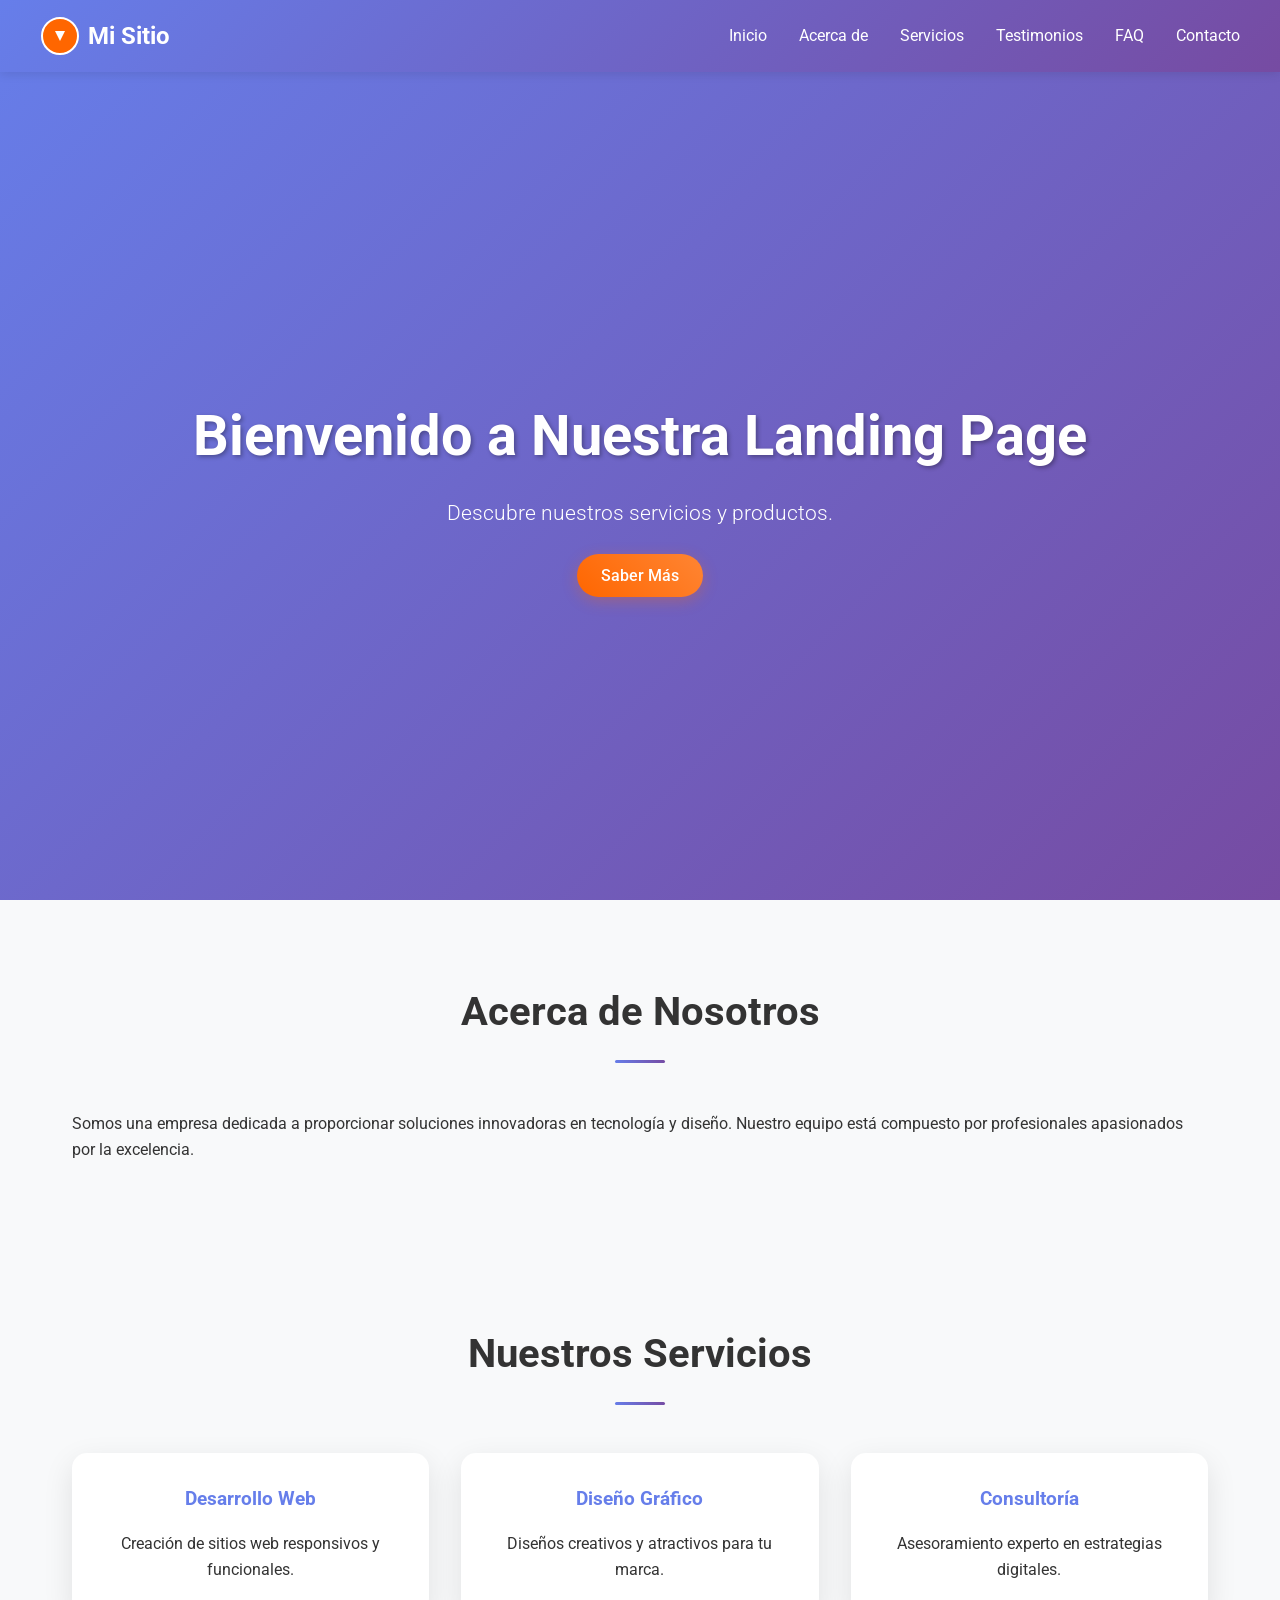
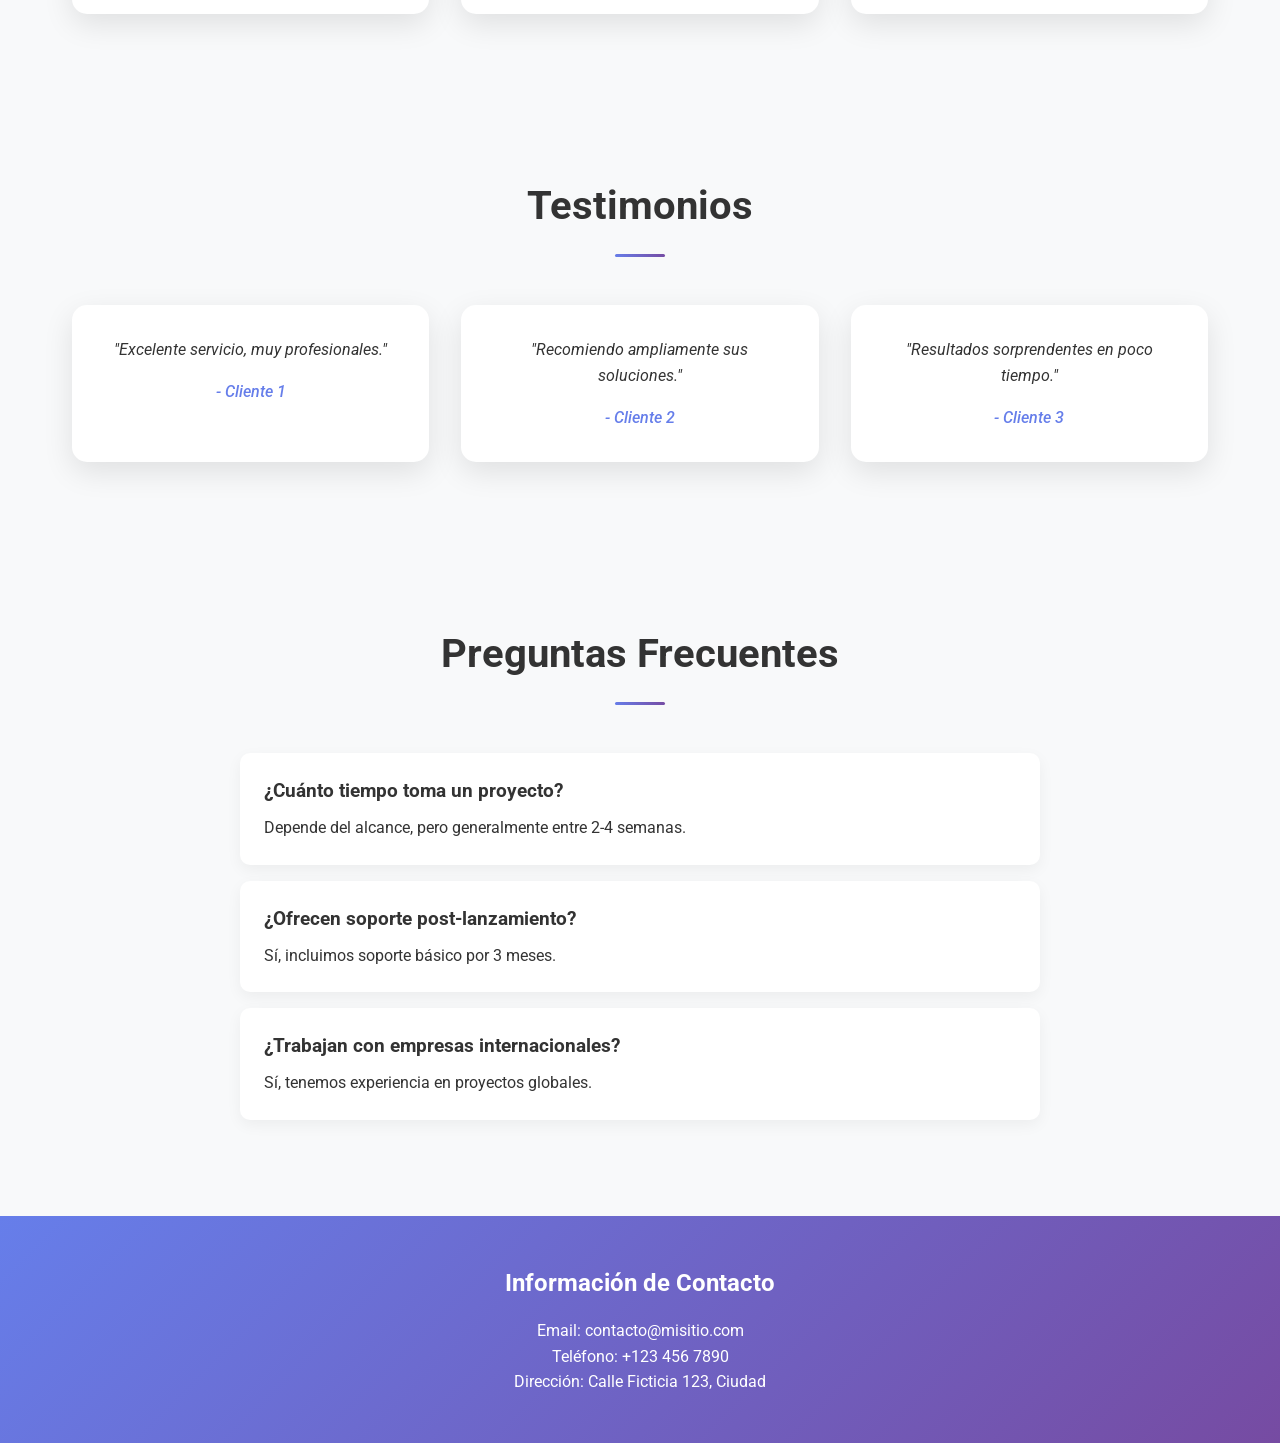
<file: index.html>
<!DOCTYPE html>
<html lang="es">
<head>
    <meta charset="UTF-8">
    <meta name="viewport" content="width=device-width, initial-scale=1.0">
    <title>Landing Page</title>
    <link rel="stylesheet" href="style.css">
    <link href="https://fonts.googleapis.com/css2?family=Roboto:wght@300;400;700&display=swap" rel="stylesheet">
</head>
<body>
    <header>
        <nav>
            <div class="logo">
                <svg width="40" height="40" viewBox="0 0 40 40" fill="none" xmlns="http://www.w3.org/2000/svg">
                    <circle cx="20" cy="20" r="18" fill="#ff6600" stroke="#fff" stroke-width="2"/>
                    <path d="M15 15 L25 15 L20 25 Z" fill="#fff"/>
                </svg>
                Mi Sitio
            </div>
            <ul class="nav-links">
                <li><a href="#hero">Inicio</a></li>
                <li><a href="#about">Acerca de</a></li>
                <li><a href="#services">Servicios</a></li>
                <li><a href="#testimonials">Testimonios</a></li>
                <li><a href="#faq">FAQ</a></li>
                <li><a href="#contact">Contacto</a></li>
            </ul>
            <div class="hamburger">
                <span></span>
                <span></span>
                <span></span>
            </div>
        </nav>
    </header>

    <section id="hero" class="hero">
        <div class="hero-content">
            <h1>Bienvenido a Nuestra Landing Page</h1>
            <p>Descubre nuestros servicios y productos.</p>
            <a href="#about" class="btn">Saber Más</a>
        </div>
    </section>

    <main>
        <section id="about" class="section">
            <h2>Acerca de Nosotros</h2>
            <p>Somos una empresa dedicada a proporcionar soluciones innovadoras en tecnología y diseño. Nuestro equipo está compuesto por profesionales apasionados por la excelencia.</p>
        </section>

        <section id="services" class="section">
            <h2>Nuestros Servicios</h2>
            <div class="services-grid">
                <div class="service">
                    <h3>Desarrollo Web</h3>
                    <p>Creación de sitios web responsivos y funcionales.</p>
                </div>
                <div class="service">
                    <h3>Diseño Gráfico</h3>
                    <p>Diseños creativos y atractivos para tu marca.</p>
                </div>
                <div class="service">
                    <h3>Consultoría</h3>
                    <p>Asesoramiento experto en estrategias digitales.</p>
                </div>
            </div>
        </section>

        <section id="testimonials" class="section">
            <h2>Testimonios</h2>
            <div class="testimonials-grid">
                <div class="testimonial">
                    <p>"Excelente servicio, muy profesionales."</p>
                    <cite>- Cliente 1</cite>
                </div>
                <div class="testimonial">
                    <p>"Recomiendo ampliamente sus soluciones."</p>
                    <cite>- Cliente 2</cite>
                </div>
                <div class="testimonial">
                    <p>"Resultados sorprendentes en poco tiempo."</p>
                    <cite>- Cliente 3</cite>
                </div>
            </div>
        </section>

        <section id="faq" class="section">
            <h2>Preguntas Frecuentes</h2>
            <div class="faq-list">
                <div class="faq-item">
                    <h3>¿Cuánto tiempo toma un proyecto?</h3>
                    <p>Depende del alcance, pero generalmente entre 2-4 semanas.</p>
                </div>
                <div class="faq-item">
                    <h3>¿Ofrecen soporte post-lanzamiento?</h3>
                    <p>Sí, incluimos soporte básico por 3 meses.</p>
                </div>
                <div class="faq-item">
                    <h3>¿Trabajan con empresas internacionales?</h3>
                    <p>Sí, tenemos experiencia en proyectos globales.</p>
                </div>
            </div>
        </section>
    </main>

    <footer id="contact">
        <div class="footer-content">
            <h3>Información de Contacto</h3>
            <p>Email: contacto@misitio.com</p>
            <p>Teléfono: +123 456 7890</p>
            <p>Dirección: Calle Ficticia 123, Ciudad</p>
        </div>
    </footer>

    <script src="script.js"></script>
</body>
</html>
</file>
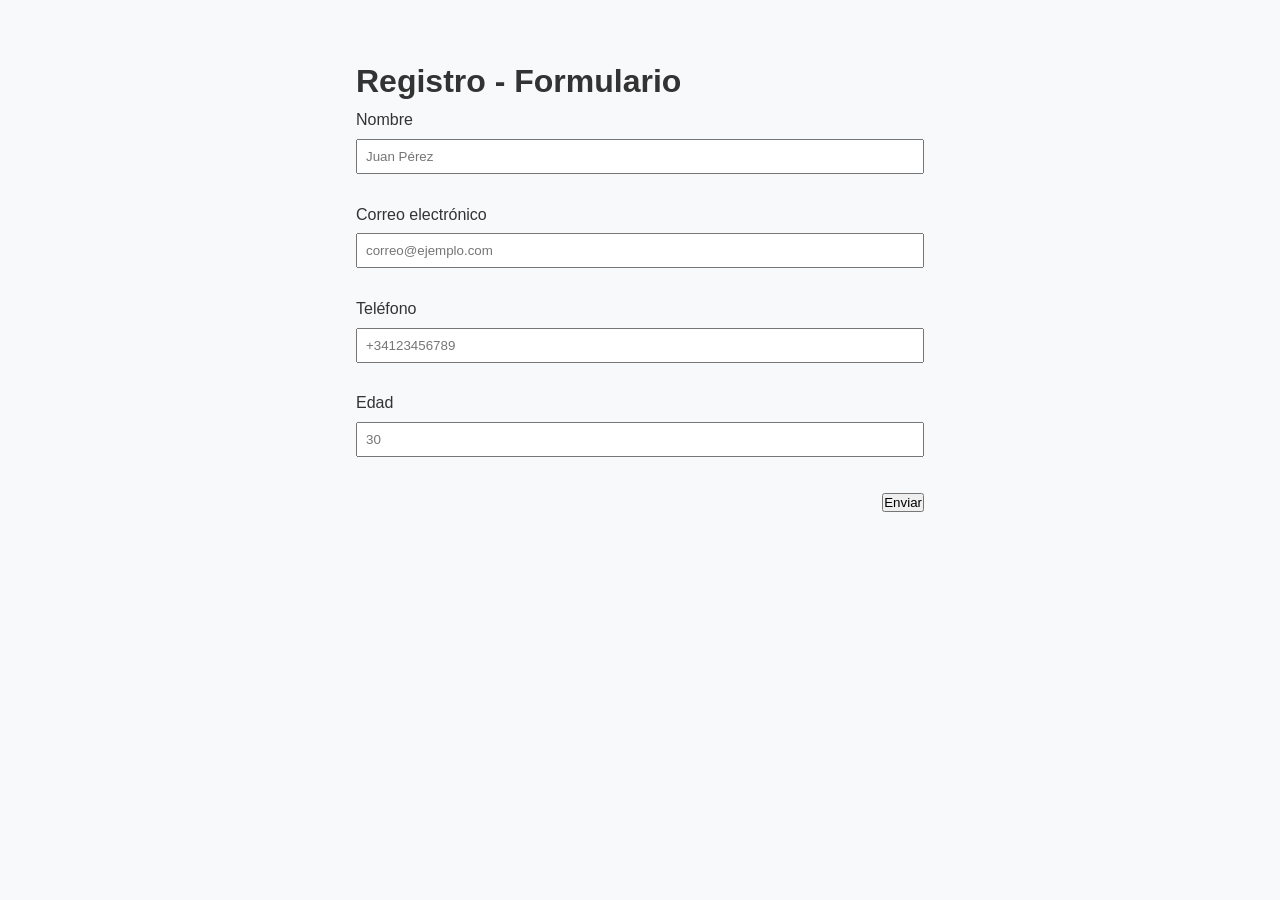
<file: form.html>
<!doctype html>
<html lang="es">
  <head>
    <meta charset="utf-8" />
    <meta name="viewport" content="width=device-width, initial-scale=1" />
    <title>Formulario - Nota 1</title>
    <link rel="stylesheet" href="style.css" />
    <style>
      .container { max-width:600px; margin:40px auto; padding:16px; }
      .form-group { margin-bottom:12px; }
      .form-group label { display:block; margin-bottom:6px; }
      .form-group input { width:100%; padding:8px; box-sizing:border-box; }
      .form-actions { text-align:right; margin-top:16px }
      .error { color:crimson; font-size:0.9em; display:block; height:1.1em }
    </style>
  </head>
  <body>
    <main class="container">
      <h1>Registro - Formulario</h1>
      <form id="registroForm" novalidate>
        <div class="form-group">
          <label for="nombre">Nombre</label>
          <input type="text" id="nombre" name="nombre" placeholder="Juan Pérez" required />
          <small class="error" data-for="nombre"></small>
        </div>

        <div class="form-group">
          <label for="email">Correo electrónico</label>
          <input type="email" id="email" name="email" placeholder="correo@ejemplo.com" required />
          <small class="error" data-for="email"></small>
        </div>

        <div class="form-group">
          <label for="telefono">Teléfono</label>
          <input type="tel" id="telefono" name="telefono" placeholder="+34123456789" required />
          <small class="error" data-for="telefono"></small>
        </div>

        <div class="form-group">
          <label for="edad">Edad</label>
          <input type="number" id="edad" name="edad" placeholder="30" required />
          <small class="error" data-for="edad"></small>
        </div>

        <div class="form-actions">
          <button type="submit">Enviar</button>
        </div>
      </form>
    </main>

    <script src="form.js"></script>
  </body>
</html>
</file>
<file: style.css>
/* Reset básico */
* {
    margin: 0;
    padding: 0;
    box-sizing: border-box;
}

body {
    font-family: 'Roboto', sans-serif;
    line-height: 1.6;
    color: #333;
    background-color: #f8f9fa;
}

/* Header */
header {
    background: linear-gradient(135deg, #667eea 0%, #764ba2 100%);
    color: #fff;
    padding: 1rem;
    position: fixed;
    width: 100%;
    top: 0;
    z-index: 100;
    box-shadow: 0 2px 10px rgba(0,0,0,0.1);
}

nav {
    display: flex;
    justify-content: space-between;
    align-items: center;
    max-width: 1200px;
    margin: 0 auto;
}

.logo {
    font-size: 1.5rem;
    font-weight: 700;
    display: flex;
    align-items: center;
    gap: 0.5rem;
}

.nav-links {
    list-style: none;
    display: flex;
}

.nav-links li {
    margin-left: 2rem;
}

.nav-links a {
    color: #fff;
    text-decoration: none;
    transition: color 0.3s, transform 0.3s;
    font-weight: 400;
}

.nav-links a:hover {
    color: #ffd700;
    transform: translateY(-2px);
}

.hamburger {
    display: none;
    flex-direction: column;
    cursor: pointer;
}

.hamburger span {
    width: 25px;
    height: 3px;
    background-color: #fff;
    margin: 3px 0;
    transition: 0.3s;
}

/* Hero */
.hero {
    background: linear-gradient(135deg, #667eea 0%, #764ba2 100%);
    height: 100vh;
    display: flex;
    align-items: center;
    justify-content: center;
    text-align: center;
    color: #fff;
    padding-top: 80px;
    position: relative;
    overflow: hidden;
}

.hero::before {
    content: '';
    position: absolute;
    top: 0;
    left: 0;
    right: 0;
    bottom: 0;
    background: url('https://via.placeholder.com/1920x600?text=Hero+Image') no-repeat center center;
    background-size: cover;
    opacity: 0.3;
    z-index: -1;
}

.hero-content h1 {
    font-size: 3.5rem;
    margin-bottom: 1rem;
    font-weight: 700;
    text-shadow: 2px 2px 4px rgba(0,0,0,0.3);
    animation: fadeInUp 1s ease-out;
}

.hero-content p {
    font-size: 1.3rem;
    margin-bottom: 2rem;
    font-weight: 300;
    animation: fadeInUp 1s ease-out 0.2s both;
}

.btn {
    background: linear-gradient(45deg, #ff6600, #ff8533);
    color: #fff;
    padding: 0.75rem 1.5rem;
    text-decoration: none;
    border-radius: 50px;
    transition: all 0.3s;
    font-weight: 500;
    box-shadow: 0 4px 15px rgba(255,102,0,0.3);
    animation: fadeInUp 1s ease-out 0.4s both;
}

.btn:hover {
    background: linear-gradient(45deg, #e55a00, #e67e22);
    transform: translateY(-3px);
    box-shadow: 0 6px 20px rgba(255,102,0,0.4);
}

/* Secciones */
.section {
    padding: 5rem 2rem;
    max-width: 1200px;
    margin: 0 auto;
}

.section h2 {
    text-align: center;
    margin-bottom: 3rem;
    font-size: 2.5rem;
    font-weight: 700;
    color: #333;
    position: relative;
}

.section h2::after {
    content: '';
    display: block;
    width: 50px;
    height: 3px;
    background: linear-gradient(45deg, #667eea, #764ba2);
    margin: 1rem auto;
    border-radius: 2px;
}

.services-grid {
    display: grid;
    grid-template-columns: repeat(auto-fit, minmax(300px, 1fr));
    gap: 2rem;
}

.service {
    background: #fff;
    padding: 2rem;
    border-radius: 15px;
    text-align: center;
    box-shadow: 0 10px 30px rgba(0,0,0,0.1);
    transition: transform 0.3s, box-shadow 0.3s;
}

.service:hover {
    transform: translateY(-10px);
    box-shadow: 0 20px 40px rgba(0,0,0,0.2);
}

.service h3 {
    margin-bottom: 1rem;
    color: #667eea;
}

.testimonials-grid {
    display: grid;
    grid-template-columns: repeat(auto-fit, minmax(300px, 1fr));
    gap: 2rem;
}

.testimonial {
    background: #fff;
    padding: 2rem;
    border-radius: 15px;
    text-align: center;
    box-shadow: 0 10px 30px rgba(0,0,0,0.1);
    transition: transform 0.3s;
}

.testimonial:hover {
    transform: translateY(-5px);
}

.testimonial p {
    font-style: italic;
    margin-bottom: 1rem;
}

.testimonial cite {
    color: #667eea;
    font-weight: 500;
}

.faq-list {
    max-width: 800px;
    margin: 0 auto;
}

.faq-item {
    background: #fff;
    padding: 1.5rem;
    border-radius: 10px;
    margin-bottom: 1rem;
    box-shadow: 0 5px 15px rgba(0,0,0,0.05);
}

.faq-item h3 {
    color: #333;
    margin-bottom: 0.5rem;
}

/* Footer */
footer {
    background: linear-gradient(135deg, #667eea 0%, #764ba2 100%);
    color: #fff;
    padding: 3rem 2rem;
    text-align: center;
}

.footer-content h3 {
    margin-bottom: 1rem;
    font-size: 1.5rem;
}

/* Animaciones */
@keyframes fadeInUp {
    from {
        opacity: 0;
        transform: translateY(30px);
    }
    to {
        opacity: 1;
        transform: translateY(0);
    }
}

/* Responsivo */
@media (max-width: 768px) {
    .nav-links {
        display: none;
        flex-direction: column;
        position: absolute;
        top: 100%;
        left: 0;
        width: 100%;
        background: linear-gradient(135deg, #667eea 0%, #764ba2 100%);
        padding: 1rem;
        box-shadow: 0 2px 10px rgba(0,0,0,0.1);
    }

    .nav-links.active {
        display: flex;
    }

    .nav-links li {
        margin: 0.5rem 0;
    }

    .hamburger {
        display: flex;
    }

    .hero-content h1 {
        font-size: 2.5rem;
    }

    .hero-content p {
        font-size: 1.1rem;
    }

    .section {
        padding: 3rem 1rem;
    }

    .section h2 {
        font-size: 2rem;
    }

    .services-grid, .testimonials-grid {
        grid-template-columns: 1fr;
    }
}
</file>
